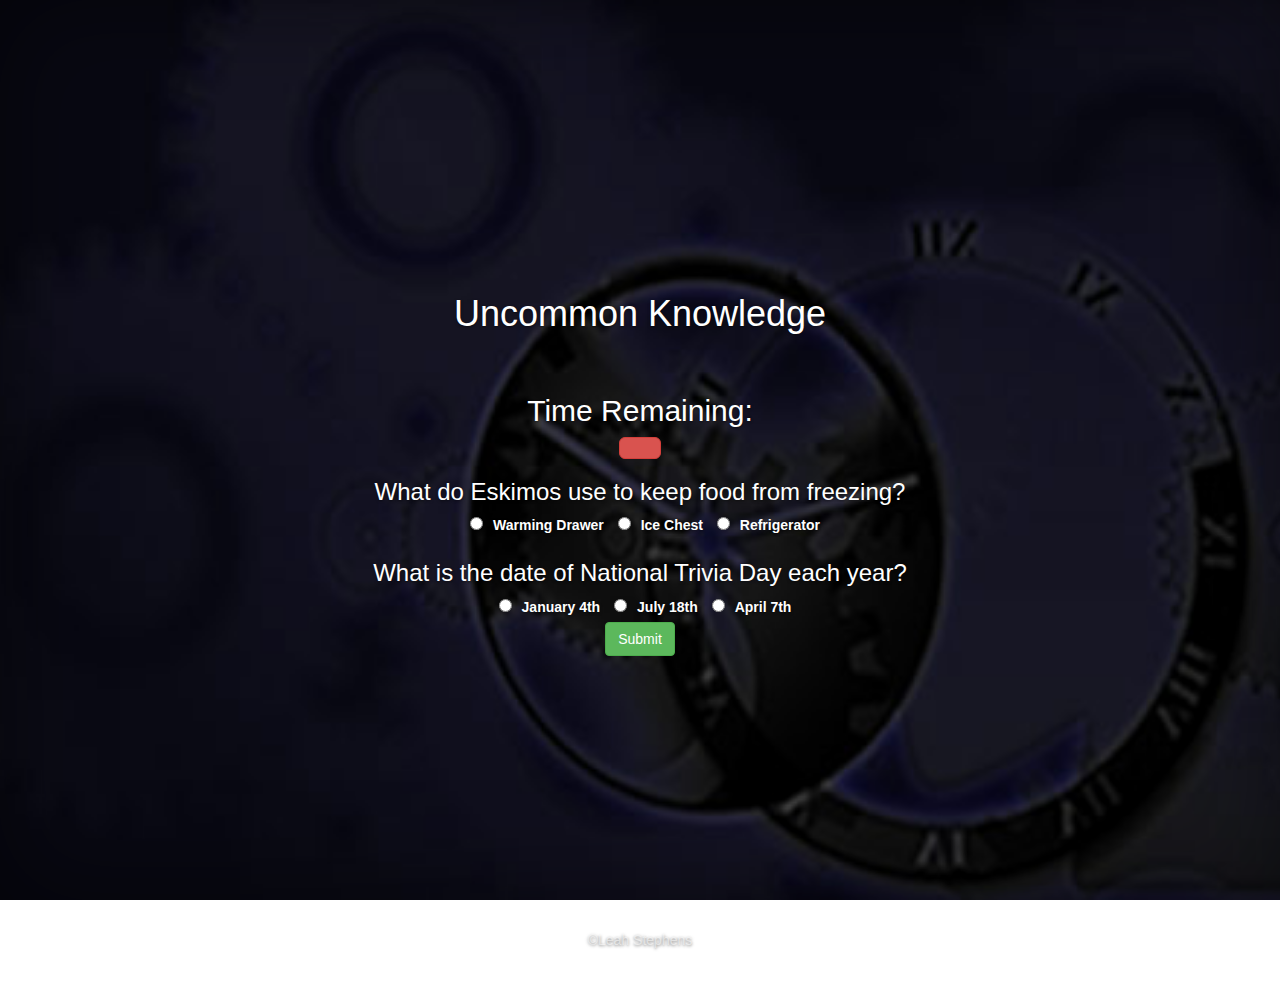
<file: index.html>
<!DOCTYPE html>
<html lang="en">
  <head>
    <meta charset="utf-8">
    <meta http-equiv="X-UA-Compatible" content="IE=edge">
    <meta name="viewport" content="width=device-width, initial-scale=1">
    <!-- The above 3 meta tags *must* come first in the head; any other head content must come *after* these tags -->
    <link rel="stylesheet" href="https://maxcdn.bootstrapcdn.com/bootstrap/3.3.7/css/bootstrap.min.css">
    <script type="text/javascript" src="https://cdnjs.cloudflare.com/ajax/libs/jquery/3.2.1/jquery.min.js"></script>
    <script type="text/javascript" src="assets/javascript/app.js"></script>
    
    <link href="assets/css/cover.css" rel="stylesheet">
    <meta name="description" content="a trivia game">
    <meta name="author" content="leah">
    <title>In Pursuit of all things Trivial</title>
   </head>

  <body>

    <div class="site-wrapper">

      <div class="site-wrapper-inner">

        <div class="cover-container">

          <div class="masthead clearfix">
            <div class="inner">
              <h1 class="masthead-brand">Uncommon Knowledge</h1>
            </div>
          </div>
<!--Timer here-->
          <div class="inner cover">
            <h2 class="cover-heading">Time Remaining:  </h2>
             <button type="button" class="btn btn-lg btn-danger" id="timer"></button>
          </div>

                    
            <div class="inner cover">
              <div class="col-lg-12">
                <div class="list-group">                
                  <div class="col-lg-12">
                  <!--questions and radio buttons answers-->
                  <form method="post" id="quiz" onsubmit="return false">
                  <div class="question"><h3>What do Eskimos use to keep food from freezing?</h3></div>
                  <label>
                  <input type="radio" name="group1" value="wrong">Warming Drawer    
                  </label>
                  <label>
                  <input type="radio" name="group1" value="wrong">Ice Chest  
                  </label>
                  <label>
                  <input type="radio" name="group1" value="correct">Refrigerator
                  </label>

                  <div class="question"><h3>What is the date of National Trivia Day each year?</h3></div>
                  <label>
                  <input type="radio" name="group2" value="correct">January 4th
                  </label>
                  <label>
                  <input type="radio" name="group2" value="wrong">July 18th
                  </label>
                  <label>
                  <input type="radio" name="group2" value="wrong">April 7th
                  </label> 
                  <br>         
                    <button class="btn btn-success" id="submit" type="submit">Submit</button>
                    </form>
                  </div>
              </div>
            </div>
         </div>
        </div>
      </div>
    </div>

    <div class="mastfoot">
      <div class="inner">
        <p>©Leah Stephens</p>
      </div>
    </div>
  </body>                                           
</html>
</file>
<file: assets/css/cover.css>
/* adds space between radio buttons*/
input[type="radio"]{
  margin: 0 10px 0 10px;
}

a,
a:focus,
a:hover {                       
  color: #fff;
}

/* Custom default button */
.btn-default,
.btn-default:hover,
.btn-default:focus {
  color: #333;
  text-shadow: none; /* Prevent inheritance from `body` */
  background-color: #fff;
  border: 1px solid #fff;
}


/*
 * Base structure
 */

html,
body {
  height: 100%;
  background-color: #333;
   background: url(../images/think.jpg) no-repeat center center fixed; 
  -webkit-background-size: cover;
  -moz-background-size: cover;
  -o-background-size: cover;
  background-size: cover;
}
body {
  color: #fff;
  text-align: center;
  text-shadow: 0 1px 3px rgba(0,0,0,.5);
}

/* Extra markup and styles for table-esque vertical and horizontal centering */
.site-wrapper {
  display: table;
  width: 100%;
  height: 100%; /* For at least Firefox */
  min-height: 100%;
  -webkit-box-shadow: inset 0 0 100px rgba(0,0,0,.5);
          box-shadow: inset 0 0 100px rgba(0,0,0,.5);
}
.site-wrapper-inner {
  display: table-cell;
  vertical-align: top;
}
.cover-container {
  margin-right: auto;
  margin-left: auto;
}

/* Padding for spacing */
.inner {
  padding: 30px;
}

/*
 * Cover
 */

.cover {
  padding: 0 20px;
}
.cover .btn-lg {
  padding: 10px 20px;
  font-weight: bold;
}


/*
 * Footer
 */

.mastfoot {
  color: #999; /* IE8 proofing */
  color: rgba(255,255,255,.5);
}


/*
 * Affix and center
 */
  /* Start the vertical centering */
  .site-wrapper-inner {
    vertical-align: middle;
  }
  /* Handle the widths */
  .cover-container {
    width: 100%; /* Must be percentage or pixels for horizontal alignment */
  }
}
</file>
